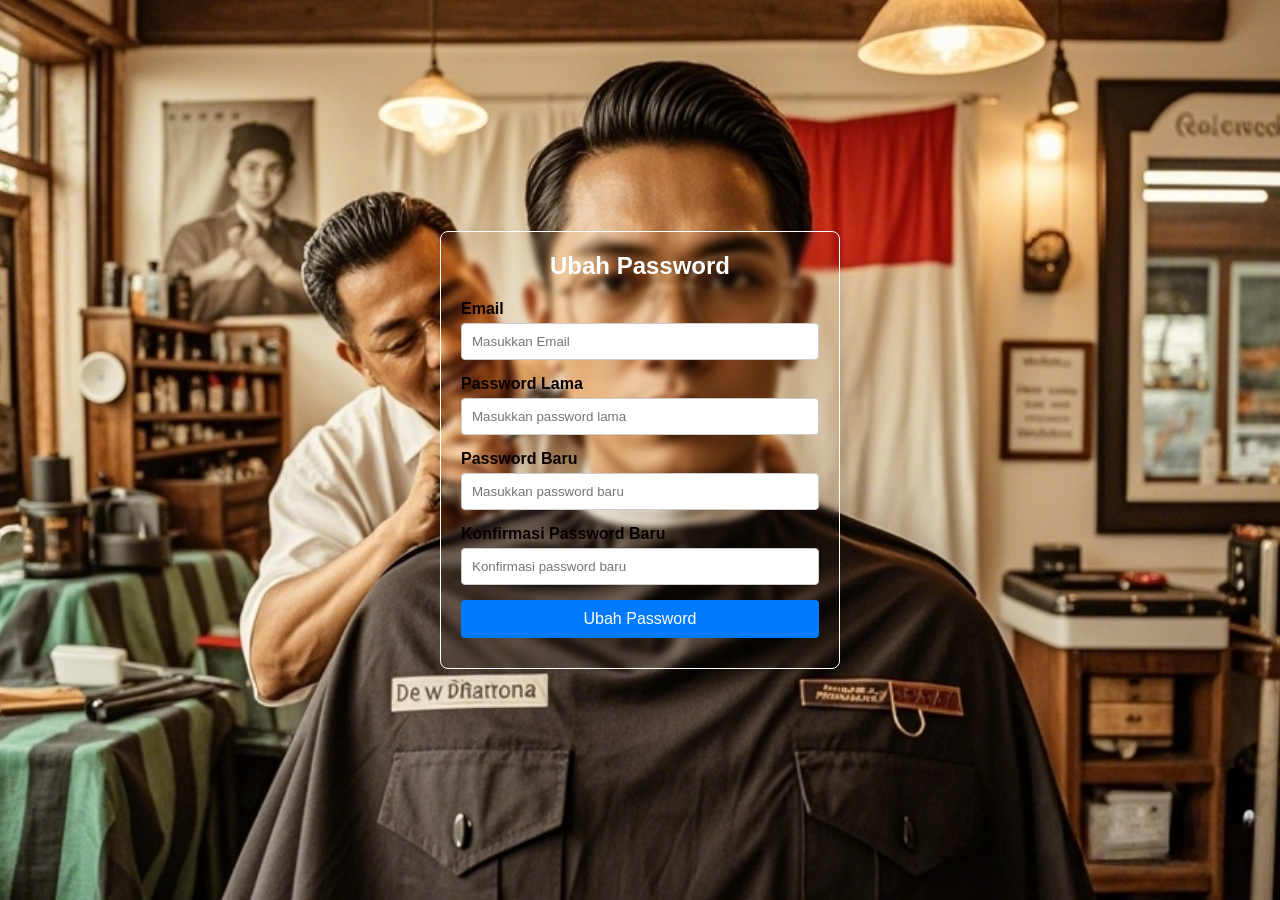
<file: component/loginupdate.html>
<!DOCTYPE html>
<html lang="id">
<head>
    <meta charset="UTF-8">
    <meta name="viewport" content="width=device-width, initial-scale=1.0">
    <title>Ubah Password</title>
    <link rel="stylesheet" href="../css/loginupdate.css">
</head>
<body>
    <div class="container">
        <h2>Ubah Password</h2>
        <form action="#" method="put" class="changePasswordForm" onsubmit="changePassword(event)">
            <label for="currentPassword">Email</label>
            <input type="email" id="email" placeholder="Masukkan Email" required>

            <label for="currentPassword">Password Lama</label>
            <input type="password" id="currentPassword" placeholder="Masukkan password lama" required>

            <label for="newPassword">Password Baru</label>
            <input type="password" id="newPassword" placeholder="Masukkan password baru" required>

            <label for="confirmPassword">Konfirmasi Password Baru</label>
            <input type="password" id="confirmPassword" placeholder="Konfirmasi password baru" required>

            <button type="submit" >Ubah Password</button>
            <p id="message"></p>
        </form>
    </div>
    <script src="../Js/script.js" defer></script>
</body>
</html>
</file>
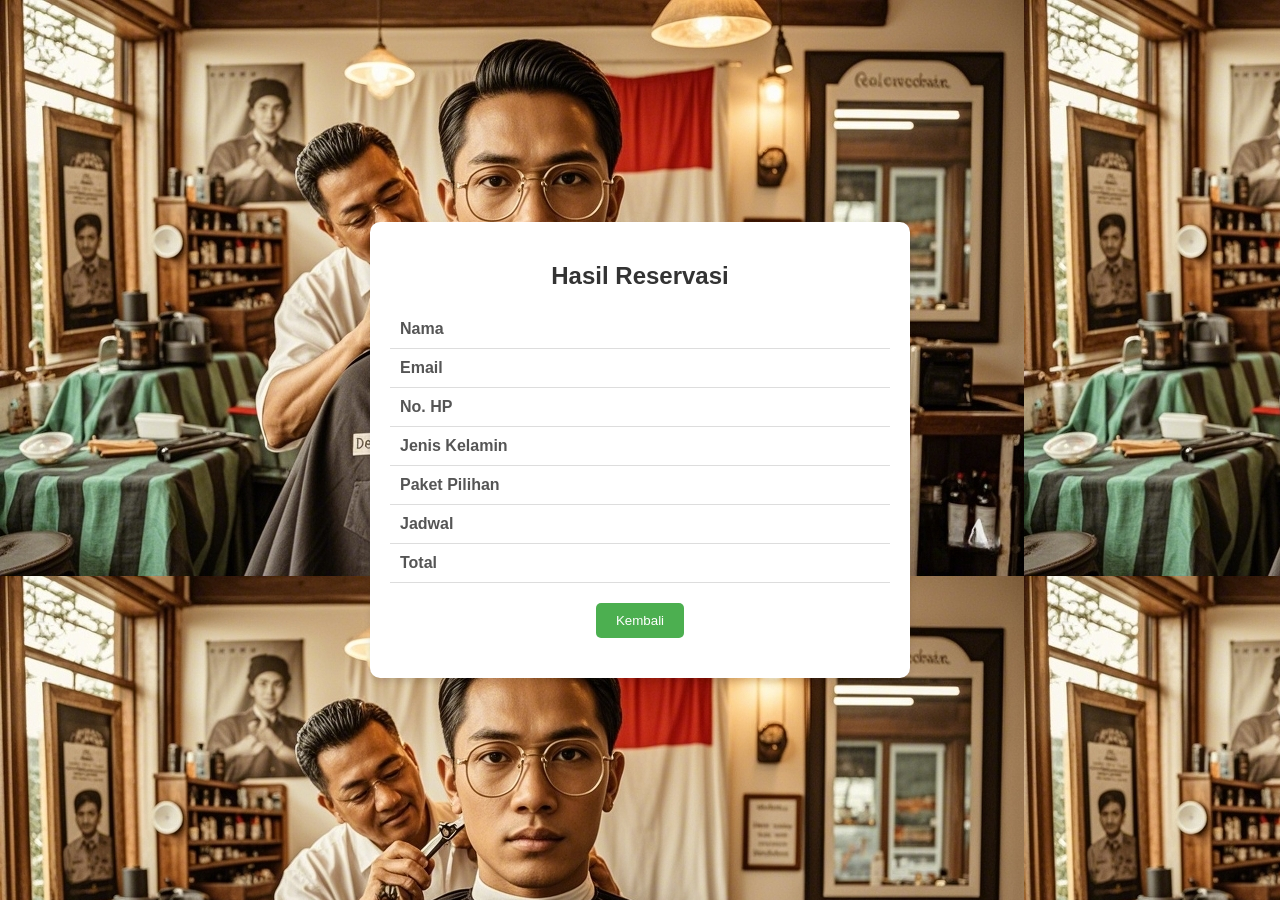
<file: component/outputreservasi.html>
<!DOCTYPE html>
<html lang="en">
<head>
    <meta charset="UTF-8">
    <meta name="viewport" content="width=device-width, initial-scale=1.0">
    <title>Hasil Reservasi</title>
    <link rel="stylesheet" href="../css/outputreservasi.css">
</head>
<body>
    <div class="result-container">
        <h2>Hasil Reservasi</h2>
        <table>
            <tr>
                <th>Nama</th>
                <td id="result-name"></td>
            </tr>
            <tr>
                <th>Email</th>
                <td id="result-email"></td>
            </tr>
            <tr>
                <th>No. HP</th>
                <td id="result-phone"></td>
            </tr>
            <tr>
                <th>Jenis Kelamin</th>
                <td id="result-gender"></td>
            </tr>
            <tr>
                <th>Paket Pilihan</th>
                <td id="result-services"></td>
            </tr>
            <tr>
                <th>Jadwal</th>
                <td id="result-schedule"></td>
            </tr>
            <tr>
                <th>Total</th>
                <td id="result-total"></td>
            </tr>
        </table>
        <button onclick="goBack()">Kembali</button>
    </div>

    <script src="../Js/outputreservasi.js" defer></script>
</body>
</html>
</file>
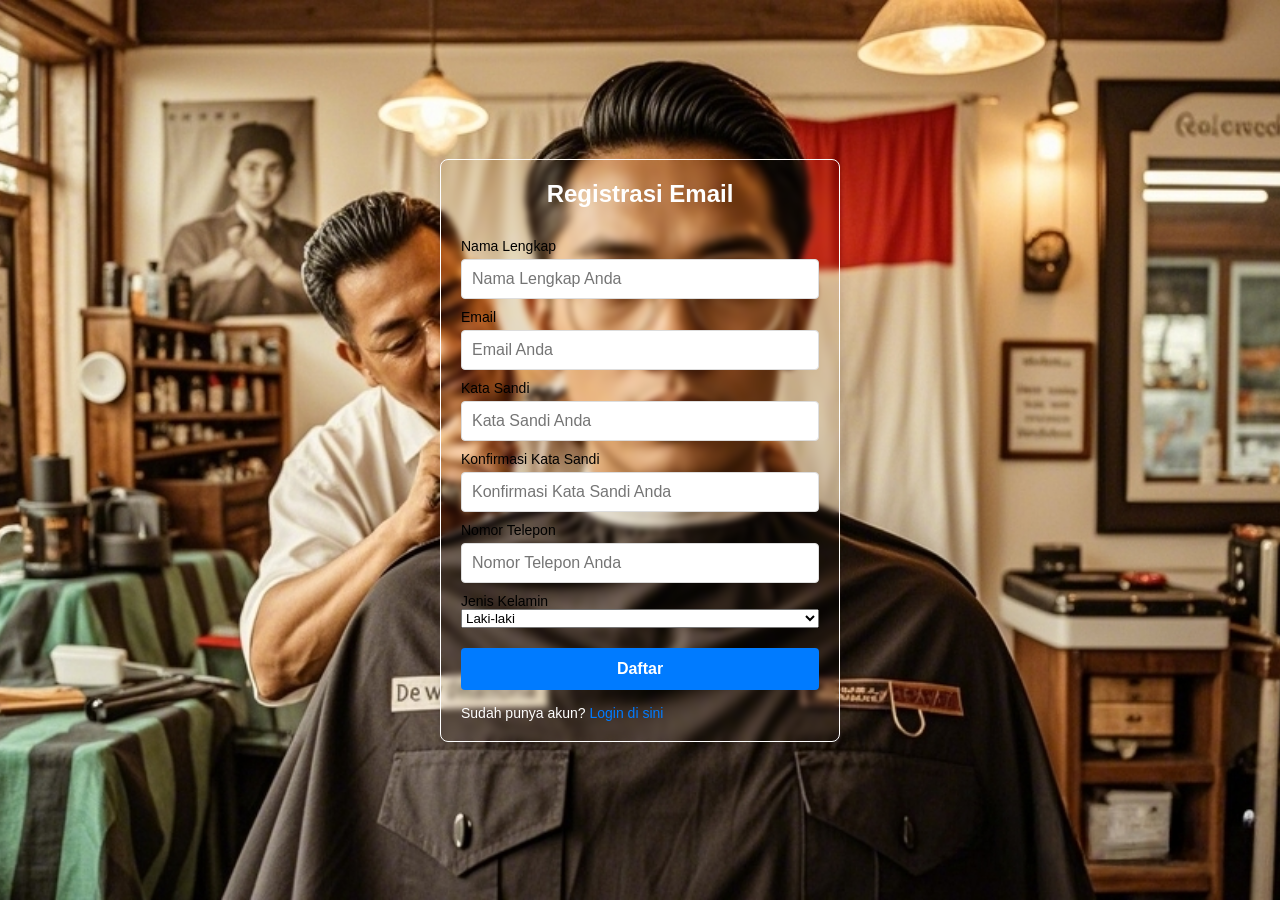
<file: component/Registrasi.html>
<!DOCTYPE html>
<html lang="en">
<head>
    <meta charset="UTF-8">
    <meta name="viewport" content="width=device-width, initial-scale=1.0">
    <title>Registrasi Email - Pangkas Rambut</title>
    <link rel="stylesheet" href="../css/registrasi.css">
</head>
<body class="mybg">
    <div class="container">
        <h2>Registrasi Email</h2>
        <form action="#" method="post" class="registration-form" onsubmit="registerUser(event)">
            <label for="name">Nama Lengkap</label>
            <input type="text" id="name" name="full_name" required placeholder="Nama Lengkap Anda">
        
            <label for="email">Email</label>
            <input type="email" id="email" name="email" required placeholder="Email Anda">
        
            <label for="password">Kata Sandi</label>
            <input type="password" id="password" name="password" required placeholder="Kata Sandi Anda">
        
            <label for="confirm-password">Konfirmasi Kata Sandi</label>
            <input type="password" id="confirm-password" name="confirm-password" required placeholder="Konfirmasi Kata Sandi Anda">
        
            <label for="phone">Nomor Telepon</label>
            <input type="text" id="phone" name="phone_number" required placeholder="Nomor Telepon Anda">
        
            <label for="gender">Jenis Kelamin</label>
            <select id="gender" name="gender" required>
                <option value="male">Laki-laki</option>
                <option value="female">Perempuan</option>
                <option value="?">Lainnya</option>
            </select>
        
            <button type="submit">Daftar</button>
            <p class="login-link">Sudah punya akun? 
                <a class="login-link1" href="login.html" onclick="handleLinkClick(event, 'login.html')">Login di sini</a>
            </p>
            <p id="message"></p>
        </form>
    </div>
    <script src="../Js/script.js" defer></script>
</body>
</html>
</file>
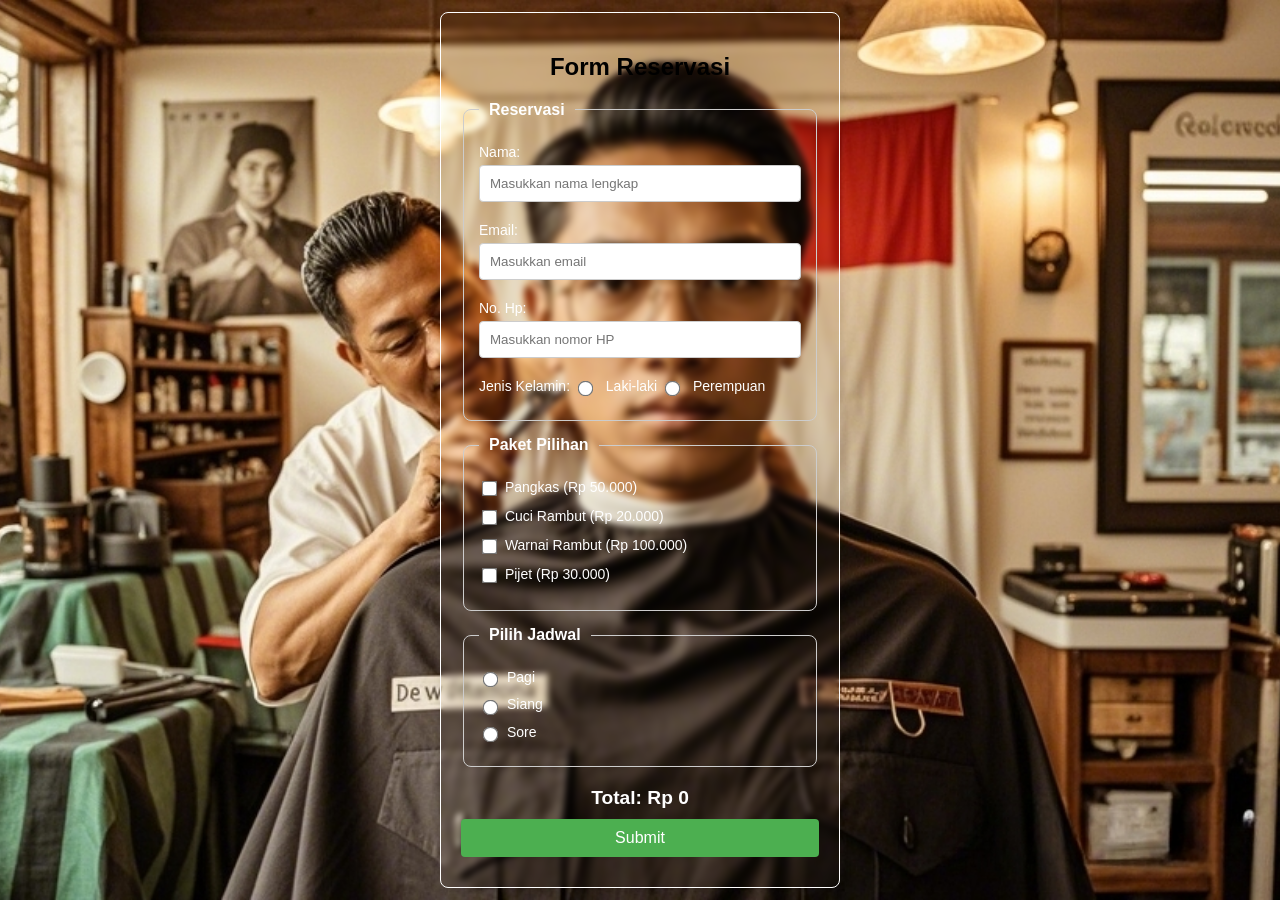
<file: component/reservasi.html>
<!DOCTYPE html>
<html lang="en">
<head>
    <meta charset="UTF-8">
    <meta name="viewport" content="width=device-width, initial-scale=1.0">
    <title>Form Reservasi</title>
    <link rel="stylesheet" href="../css/reservasi.css">
</head>
<body>
    <form action="#" method="post" class="reservation-form" onsubmit="submitReservation(event)">
        <h2>Form Reservasi</h2>
        
        <fieldset>
            <legend>Reservasi</legend>
            <p>Nama: <input type="text" id="name" placeholder="Masukkan nama lengkap" required></p>
            <p>Email: <input type="email" id="email" placeholder="Masukkan email" required></p>
            <p>No. Hp: <input type="text" id="phone" placeholder="Masukkan nomor HP" required></p>
            <p>Jenis Kelamin:
                <input type="radio" name="gender" id="laki-laki" value="Male" required>
                <label for="laki-laki">Laki-laki</label>
                <input type="radio" name="gender" id="perempuan" value="Female" required>
                <label for="perempuan">Perempuan</label>
            </p>
        </fieldset>
        
        <fieldset>
            <legend>Paket Pilihan</legend>
            <p><input type="checkbox" id="pangkas" data-id-service="1" value="50000" onclick="calculateTotal()"> Pangkas (Rp 50.000)</p>
            <p><input type="checkbox" id="cuci" data-id-service="2" value="20000" onclick="calculateTotal()"> Cuci Rambut (Rp 20.000)</p>
            <p><input type="checkbox" id="warnai" data-id-service="3" value="100000" onclick="calculateTotal()"> Warnai Rambut (Rp 100.000)</p>
            <p><input type="checkbox" id="pijet" data-id-service="4" value="30000" onclick="calculateTotal()"> Pijet (Rp 30.000)</p>
        </fieldset>
        
        <fieldset>
            <legend>Pilih Jadwal</legend>
            <p><input type="radio" name="schedule" id="pagi" value="Pagi" required><label for="pagi">Pagi</label></p> 
            <p><input type="radio" name="schedule" id="siang" value="Siang" required><label for="siang">Siang</label></p> 
            <p><input type="radio" name="schedule" id="sore" value="Sore" required><label for="sore">Sore</label></p> 
        </fieldset>

        <div class="total-container">
            Total: Rp <span id="total">0</span>
        </div>
        
        <button type="submit">Submit</button>
        <p id="message"></p>
    </form>

    <script src="../Js/script.js" defer></script>
</body>
</html>
</file>
<file: css/loginupdate.css>
* {
    box-sizing: border-box;
    margin: 0;
    padding: 0;
}

body {
    font-family: Arial, sans-serif;
    display: flex;
    justify-content: center;
    align-items: center;
    height: 100vh;
    background-image: url(../image1/Background/Background-transformed.png);
    background-repeat: no-repeat;
    background-size: cover;
    background-position: center;
    position: relative;
}

.container {
    padding: 20px;
    border-radius: 8px;
    box-shadow: 0 4px 8px rgba(0, 0, 0, 0.1);
    width: 100%;
    max-width: 400px;
    border: 1px solid white;
    backdrop-filter: blur(3px);
}

h2 {
    text-align: center;
    margin-bottom: 20px;
    color: #fff;
}

form label {
    display: block;
    font-weight: bold;
    margin-bottom: 5px;
    color: #080101;
}

form input {
    width: 100%;
    padding: 10px;
    margin-bottom: 15px;
    border: 1px solid #ccc;
    border-radius: 4px;
}

form button {
    width: 100%;
    padding: 10px;
    background-color: #007bff;
    color: white;
    border: none;
    border-radius: 4px;
    cursor: pointer;
    font-size: 16px;
}

form button:hover {
    background-color: #45a049;
}

#message {
    text-align: center;
    margin-top: 10px;
    color: red;
    font-size: 14px;
}

#message {
    text-align: center;
}

/* @keyframes fadeOut {
    from {
        opacity: 1;
    }
    to {
        opacity: 0;
    }
}

.fade-out {
    animation: fadeOut 0.9s forwards;
} */
@keyframes fadeOut {
    from {
        opacity: 1;
    }
    to {
        opacity: 0;
    }
}

.fade-out {
    animation: fadeOut 0.6s ease-in-out forwards;
}
</file>
<file: css/outputreservasi.css>
body {
    font-family: Arial, sans-serif;
    background-color: #f9f9f9;
    margin: 0;
    padding: 0;
    display: flex;
    justify-content: center;
    align-items: center;
    height: 100vh;
    background-image: url(../image1/Background/Background-transformed.png);
}

.result-container {
    background-color: #fff;
    padding: 20px;
    border-radius: 10px;
    box-shadow: 0 4px 6px rgba(0, 0, 0, 0.1);
    width: 80%;
    max-width: 500px;
}

h2 {
    text-align: center;
    color: #333;
}

table {
    width: 100%;
    border-collapse: collapse;
    margin-top: 10px;
}

th, td {
    text-align: left;
    padding: 10px;
    border-bottom: 1px solid #ddd;
}

th {
    color: #555;
}

td {
    color: #333;
}

button {
    display: block;
    margin: 20px auto;
    padding: 10px 20px;
    background-color: #4CAF50;
    color: white;
    border: none;
    border-radius: 5px;
    cursor: pointer;
}

button:hover {
    background-color: #45a049;
}
</file>
<file: css/registrasi.css>
* {
    margin: 0;
    padding: 0;
    box-sizing: border-box;
    font-family: Arial, sans-serif;
}

body {
    display: flex;
    justify-content: center;
    align-items: center;
    height: 100vh;
    background-color: #f3f4f6;
}

.mybg {
    background-image: url(../image1/Background/Background-transformed.png);
    background-repeat: no-repeat;
    background-size: cover;
    background-position: center;
    position: relative;
}

.mybg .container .registration-form {
    text-align: left;
}

.container {
    width: 100%;
    max-width: 400px;
    padding: 20px;
    border-radius: 8px;
    box-shadow: 0 4px 8px rgba(0, 0, 0, 0.1);
    text-align: center;
    border: 1px solid white;
    backdrop-filter: blur(3px);
}

h2 {
    margin-bottom: 20px;
    color: #fff;
}

.registration-form {
    display: flex;
    flex-direction: column;
}

.registration-form label {
    margin-top: 10px;
    font-size: 14px;
    color:black;
}

.registration-form input {
    padding: 10px;
    margin-top: 5px;
    border: 1px solid #ddd;
    border-radius: 4px;
    font-size: 16px;
}

.registration-form input:focus {
    outline: none;
    border-color: #007bff;
}

button {
    margin-top: 20px;
    padding: 12px;
    background-color: #007bff;
    color: #fff;
    font-size: 16px;
    font-weight: bold;
    border: none;
    border-radius: 4px;
    cursor: pointer;
    transition: background-color 0.3s;
}

button:hover {
    background-color: #0056b3;
}

.login-link {
    margin-top: 15px;
    font-size: 14px;
    color: #fff;
}

.login-link a {
    color: #007bff;
    text-decoration: none;
}

.login-link a:hover {
    text-decoration: underline;
}

#message {
    text-align: center;
}

/* @keyframes fadeOut {
    from {
        opacity: 1;
    }
    to {
        opacity: 0;
    }
}

.fade-out {
    animation: fadeOut 0.9s forwards;
} */
@keyframes fadeOut {
    from {
        opacity: 1;
    }
    to {
        opacity: 0;
    }
}

.fade-out {
    animation: fadeOut 0.6s ease-in-out forwards;
}
</file>
<file: css/reservasi.css>
/* Mengatur gaya dasar */
body {
    font-family: Arial, sans-serif;
    background-color: #f2f2f2;
    display: flex;
    justify-content: center;
    align-items: center;
    min-height: 100vh;
    margin: 0;
    background-image: url(../image1/Background/Background-transformed.png);
    background-repeat: no-repeat;
    background-size: cover;
    background-position: center;
    position: relative;
}

h2 {
    text-align: center;
    color: black;
    font-size: 24px;
    margin-bottom: 20px;
}

/* Gaya form */
form {
    border-radius: 8px;
    box-shadow: 0px 4px 8px rgba(0, 0, 0, 0.1);
    padding: 20px;
    width: 100%;
    max-width: 400px;
    box-sizing: border-box;
    border: 1px solid white;
    backdrop-filter: blur(3px);
}

fieldset {
    border: 1px solid #ccc;
    border-radius: 8px;
    padding: 15px;
    margin-bottom: 15px;
}

legend {
    font-size: 16px;
    font-weight: bold;
    color:#fff;
    padding: 0 10px;
}

p {
    margin: 10px 0;
    font-size: 14px;
    color: #fff;
    font-weight: 0.2rem;
}

label {
    font-size: 14px;
    color: #fff;
    margin-left: 5px;
}

input[type="text"],
input[type="email"],
input[type="number"] {
    width: 100%;
    padding: 10px;
    margin-top: 5px;
    margin-bottom: 10px;
    border: 1px solid #ccc;
    border-radius: 4px;
    box-sizing: border-box;
}

input[type="radio"],
input[type="checkbox"] {
    margin-right: 5px;
    transform: scale(1.2);
    vertical-align: middle;
}

.total-container {
    font-weight: bold;
    margin-top: 20px;
    font-size: 1.2em;
    text-align: center;
}

button[type="submit"] {
    background-color: #4CAF50;
    color: white;
    font-size: 16px;
    padding: 10px;
    border: none;
    border-radius: 4px;
    cursor: pointer;
    width: 100%;
    margin-top: 10px;
}

.total-container {
    color: #fff;
}

button[type="submit"]:hover {
    background-color: #45a049;
}

#message {
    text-align: center;
}

/* @keyframes fadeOut {
    from {
        opacity: 1;
    }
    to {
        opacity: 0;
    }
}

.fade-out {
    animation: fadeOut 1s forwards;
} */

@keyframes fadeOut {
    from {
        opacity: 1;
    }
    to {
        opacity: 0;
    }
}

.fade-out {
    animation: fadeOut 0.6s ease-in-out forwards;
}
</file>
